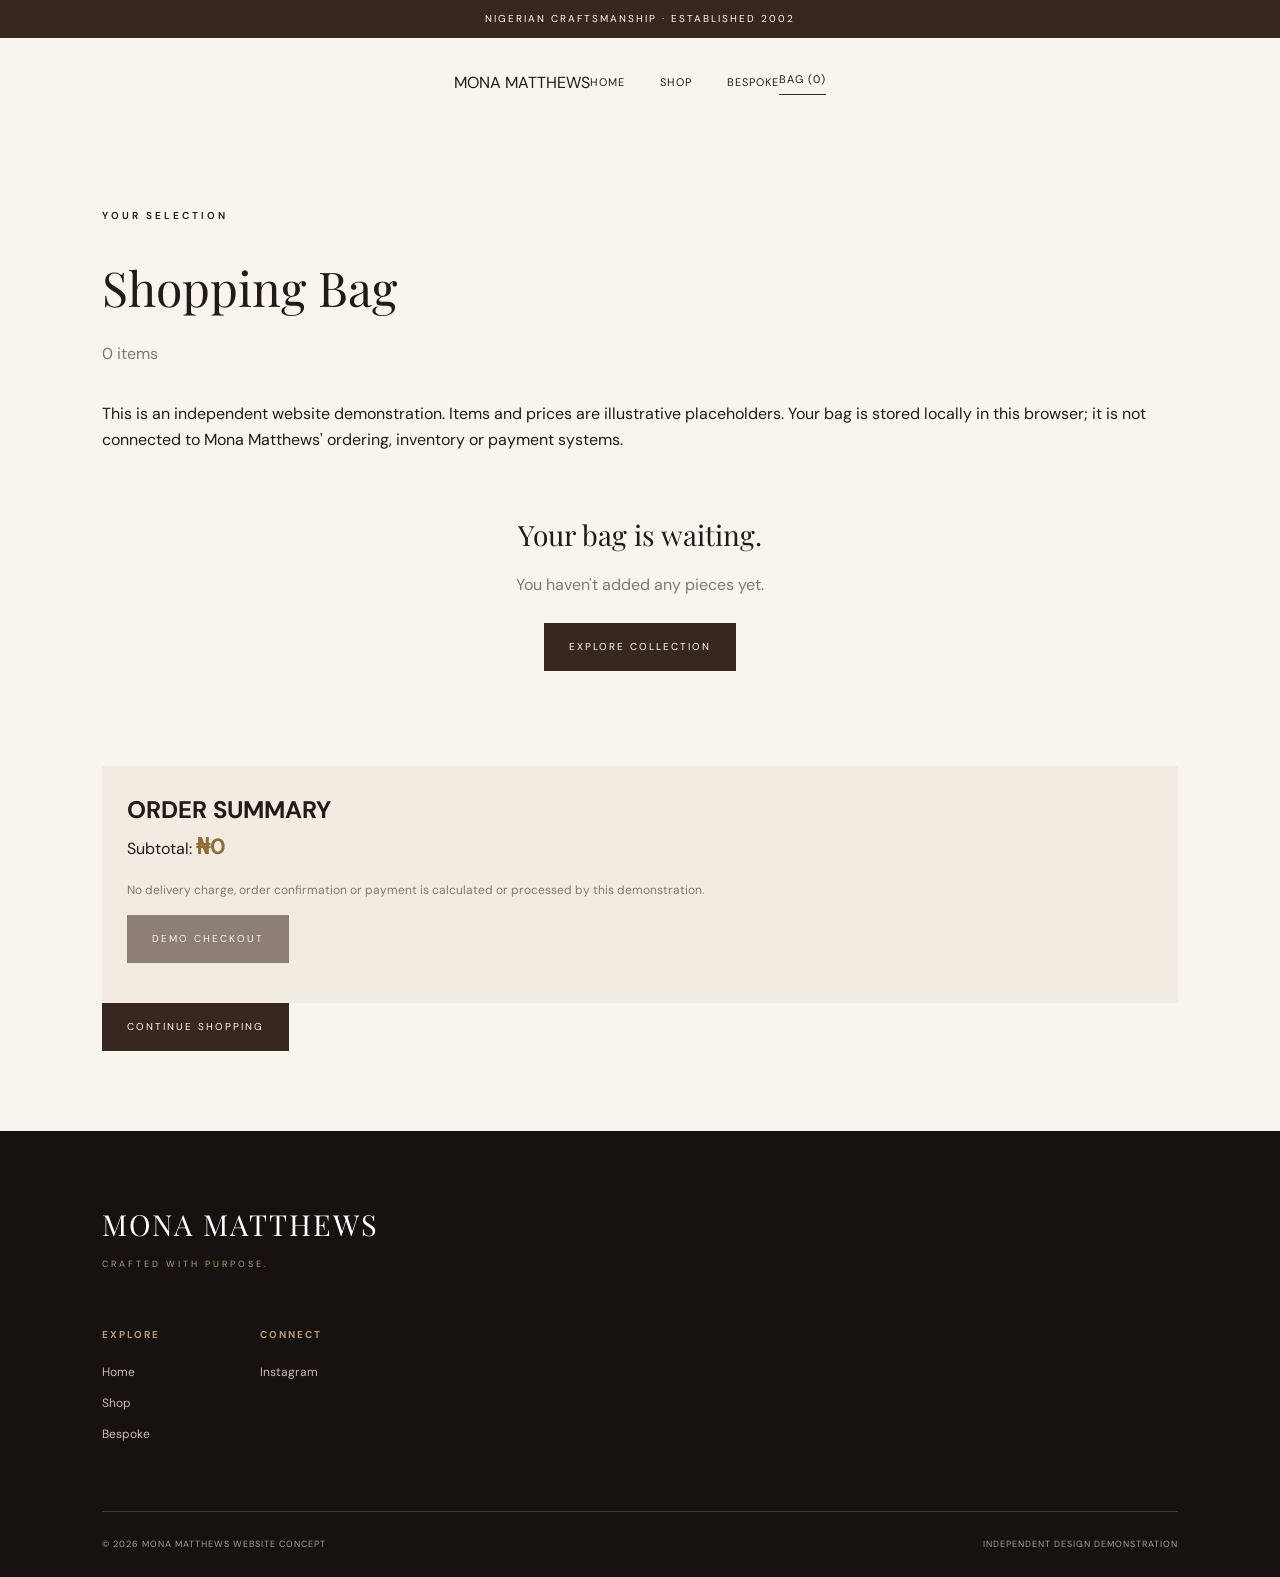
<file: cart.html>
<!DOCTYPE html>
<html lang="en">
<head>
    <meta charset="UTF-8">
    <meta name="viewport" content="width=device-width, initial-scale=1.0">
    <meta name="description" content="Review the items in your demonstration shopping bag.">
    <meta name="theme-color" content="#f8f5ef">

    <title>Your Bag | Mona Matthews — Website Concept</title>

    <link rel="preconnect" href="https://fonts.googleapis.com">
    <link rel="preconnect" href="https://fonts.gstatic.com" crossorigin>
    <link href="https://fonts.googleapis.com/css2?family=DM+Sans:wght@400;500;600;700&family=Playfair+Display:wght@400;500;600;700&display=swap" rel="stylesheet">

    <link rel="stylesheet" href="./style.css">
    <script src="./script.js" defer></script>
</head>

<body>
    <div class="announcement">
        NIGERIAN CRAFTSMANSHIP · ESTABLISHED 2002
    </div>

    <header class="header">
        <a class="brand" href="./index.html" aria-label="Mona Matthews home">
            <span class="brand-name">MONA MATTHEWS</span>
        </a>

        <nav class="nav-links" aria-label="Main navigation">
            <a href="./index.html">Home</a>
            <a href="./shop.html">Shop</a>
            <a href="./bespoke.html">Bespoke</a>
        </nav>

        <a href="./cart.html" class="bag-link" aria-current="page">
            BAG (<span class="cart-count" aria-live="polite">0</span>)
        </a>
    </header>

    <main class="cart-page">
        <p class="eyebrow">YOUR SELECTION</p>

        <h1>Shopping Bag</h1>

        <p id="cart-total" aria-live="polite">0 items</p>

        <p class="demo-notice">
            This is an independent website demonstration. Items and prices
            are illustrative placeholders. Your bag is stored locally in
            this browser; it is not connected to Mona Matthews' ordering,
            inventory or payment systems.
        </p>

        <div id="cart-items" aria-live="polite">
            <div class="empty-cart">
                <h2>Your bag is waiting.</h2>
                <p>You haven't added any pieces yet.</p>
                <a href="./shop.html" class="primary-btn">
                    EXPLORE COLLECTION
                </a>
            </div>
        </div>

        <section class="cart-summary" aria-labelledby="order-summary-heading">
            <h2 id="order-summary-heading">ORDER SUMMARY</h2>

            <p>
                Subtotal:
                <strong id="cart-subtotal">₦0</strong>
            </p>

            <p class="demo-note">
                No delivery charge, order confirmation or payment is
                calculated or processed by this demonstration.
            </p>

            <button
                id="checkout-btn"
                class="primary-btn"
                type="button"
                disabled>
                DEMO CHECKOUT
            </button>

            <p id="cart-status" role="status" aria-live="polite"></p>
        </section>

        <a href="./shop.html" class="primary-btn">
            CONTINUE SHOPPING
        </a>
    </main>

    <footer class="footer">
        <div class="footer-brand">
            <h2>MONA MATTHEWS</h2>
            <p>CRAFTED WITH PURPOSE.</p>
        </div>

        <div class="footer-links">
            <div>
                <h4>EXPLORE</h4>
                <a href="./index.html">Home</a>
                <a href="./shop.html">Shop</a>
                <a href="./bespoke.html">Bespoke</a>
            </div>

            <div>
                <h4>CONNECT</h4>
                <a
                    href="https://www.instagram.com/mona_matthewsshoes/"
                    target="_blank"
                    rel="noopener noreferrer">
                    Instagram
                </a>
            </div>
        </div>

        <div class="footer-bottom">
            <p>© 2026 MONA MATTHEWS WEBSITE CONCEPT</p>
            <p>INDEPENDENT DESIGN DEMONSTRATION</p>
        </div>
    </footer>
</body>
</html>
</file>
<file: style.css>
/* =========================
   MONA MATTHEWS
   LUXURY EDITORIAL DESIGN
========================= */

:root {
    --cream: #f8f5ef;
    --white: #ffffff;
    --brown: #38271f;
    --gold: #b69a70;
    --dark: #211a16;
    --muted: #82786f;
    --border: #d8cec2;
    --surface: #eee8df;
    --footer: #17120f;
    --danger: #9a5545;
    --content-width: 1200px;
}

* {
    margin: 0;
    padding: 0;
    box-sizing: border-box;
}

html {
    scroll-behavior: smooth;
}

body {
    min-width: 320px;
    background: var(--cream);
    color: var(--dark);
    font-family: "DM Sans", sans-serif;
    line-height: 1.6;
}

a {
    color: inherit;
    text-decoration: none;
}

button,
input,
select,
textarea {
    font: inherit;
}

button {
    color: inherit;
}

img {
    display: block;
    max-width: 100%;
}

button:focus-visible,
a:focus-visible,
input:focus-visible,
select:focus-visible,
textarea:focus-visible {
    outline: 3px solid var(--gold);
    outline-offset: 3px;
}

::selection {
    background: var(--gold);
    color: var(--white);
}

/* ANNOUNCEMENT */

.announcement {
    padding: 11px 15px;
    background: var(--brown);
    color: var(--white);
    text-align: center;
    font-size: 10px;
    letter-spacing: 2px;
}

/* HEADER AND NAVIGATION */

.header {
    position: relative;
    z-index: 10;
    display: flex;
    align-items: center;
    justify-content: center;
    min-height: 90px;
    padding: 18px 7%;
    background: var(--cream);
}

.logo {
    display: flex;
    align-items: center;
    justify-content: flex-start;
    font-family: "Playfair Display", serif;
    font-size: 22px;
    font-weight: 600;
    letter-spacing: 1px;
}

.logo span {
    display: block;
    margin-top: 5px;
    font-family: "DM Sans", sans-serif;
    font-size: 8px;
    letter-spacing: 3px;
    text-align: center;
}

.brand-logo {
    display: block;
    width: 210px;
    height: 130px;
    object-fit: contain;
}

.nav-links {
    display: flex;
    align-items: center;
    justify-content: center;
    gap: 35px;
}

.nav-links a,
.bag-link {
    font-size: 11px;
    letter-spacing: 1px;
    text-transform: uppercase;
    transition: color 0.2s ease;
}

.nav-links a:hover,
.nav-links a.active {
    color: var(--gold);
}

.bag-link {
    padding-bottom: 6px;
    border-bottom: 1px solid var(--brown);
}

/* SHARED TYPOGRAPHY */

.eyebrow {
    margin-bottom: 25px;
    font-size: 10px;
    font-weight: 600;
    letter-spacing: 3px;
}

h1,
h2,
h3 {
    overflow-wrap: break-word;
}

h1 em,
h2 em {
    color: var(--gold);
    font-weight: 400;
}

/* BUTTONS */

.primary-btn {
    display: inline-flex;
    align-items: center;
    justify-content: center;
    gap: 18px;
    min-height: 48px;
    padding: 15px 24px;
    border: 1px solid var(--brown);
    background: var(--brown);
    color: var(--white);
    font-size: 10px;
    letter-spacing: 2px;
    text-align: center;
    cursor: pointer;
    transition:
        background 0.25s ease,
        border-color 0.25s ease,
        transform 0.25s ease;
}

.primary-btn:hover {
    transform: translateY(-2px);
    border-color: var(--gold);
    background: var(--gold);
}

.primary-btn:disabled,
.add-cart:disabled {
    opacity: 0.55;
    cursor: not-allowed;
    transform: none;
}

.text-link {
    display: inline-block;
    padding-bottom: 8px;
    border-bottom: 1px solid var(--gold);
    font-size: 10px;
    letter-spacing: 2px;
}

/* HOMEPAGE HERO */

.hero {
    position: relative;
    display: flex;
    align-items: center;
    min-height: 620px;
    overflow: hidden;
    background: #5b4538;
}

.hero-image {
    position: absolute;
    inset: 0;
    background:
        linear-gradient(
            90deg,
            rgba(25, 17, 12, 0.78),
            rgba(25, 17, 12, 0.12)
        ),
        url("https://images.unsplash.com/photo-1543163521-1bf539c55dd2?w=1800")
        center / cover no-repeat;
}

.hero-content {
    position: relative;
    z-index: 2;
    max-width: 650px;
    padding: 80px 10%;
    color: var(--white);
}

.hero h1 {
    font-family: "Playfair Display", serif;
    font-size: clamp(48px, 7vw, 85px);
    font-weight: 400;
    line-height: 1.12;
}

.hero-description {
    max-width: 390px;
    margin: 25px 0 35px;
    color: #e6ddd5;
    font-size: 14px;
    line-height: 1.9;
}

.hero-number {
    position: absolute;
    right: 7%;
    bottom: 35px;
    color: var(--white);
    font-size: 11px;
    letter-spacing: 2px;
}

/* INTRODUCTION */

.intro {
    max-width: 800px;
    margin: auto;
    padding: 110px 20px;
    text-align: center;
}

.intro h2,
.craft-content h2,
.bespoke-section h2 {
    font-family: "Playfair Display", serif;
    font-size: clamp(35px, 5vw, 55px);
    font-weight: 400;
    line-height: 1.25;
}

.intro p:not(.eyebrow) {
    max-width: 550px;
    margin: 25px auto;
    color: var(--muted);
    font-size: 14px;
    line-height: 2;
}

/* COLLECTIONS */

.collections {
    padding: 80px 7%;
    background: var(--surface);
}

.section-heading {
    display: flex;
    align-items: end;
    justify-content: space-between;
    gap: 20px;
    margin-bottom: 40px;
}

.section-heading h2 {
    font-family: "Playfair Display", serif;
    font-size: 38px;
    font-weight: 400;
}

.collection-grid {
    display: grid;
    grid-template-columns: repeat(3, minmax(0, 1fr));
    gap: 20px;
}

.collection-card {
    position: relative;
    height: 470px;
    overflow: hidden;
    background: #c7b9aa;
}

.collection-card img {
    width: 100%;
    height: 100%;
    object-fit: cover;
    transition: transform 0.7s ease;
}

.collection-card:hover img {
    transform: scale(1.06);
}

.collection-overlay {
    position: absolute;
    inset: 0;
    display: flex;
    flex-direction: column;
    justify-content: end;
    padding: 30px;
    background: linear-gradient(
        transparent 40%,
        rgba(0, 0, 0, 0.7)
    );
    color: var(--white);
}

.collection-overlay span,
.collection-overlay p {
    font-size: 9px;
    letter-spacing: 2px;
}

.collection-overlay h3 {
    margin: 12px 0;
    font-family: "Playfair Display", serif;
    font-size: 29px;
    font-weight: 400;
}

/* CRAFTSMANSHIP */

.craft-section {
    display: grid;
    grid-template-columns: repeat(2, minmax(0, 1fr));
    align-items: center;
    gap: 70px;
    padding: 110px 9%;
}

.craft-image {
    height: 520px;
    overflow: hidden;
}

.craft-image img {
    width: 100%;
    height: 100%;
    object-fit: cover;
}

.craft-content h2 {
    font-size: 48px;
}

.craft-content > p:not(.eyebrow) {
    margin: 25px 0 35px;
    color: var(--muted);
    font-size: 14px;
    line-height: 2;
}

/* HOMEPAGE BESPOKE SECTION */

.bespoke-section {
    padding: 110px 20px;
    background: var(--brown);
    color: var(--white);
    text-align: center;
}

.bespoke-section h2 {
    font-size: 55px;
}

.bespoke-section > p:not(.eyebrow) {
    max-width: 450px;
    margin: 25px auto 35px;
    color: #d3c8bd;
    font-size: 14px;
    line-height: 2;
}

.light-btn {
    background: var(--cream);
    color: var(--brown);
}

.light-btn:hover {
    background: var(--gold);
    color: var(--white);
}

/* SHOP PAGE */

.shop-hero {
    padding: 100px 20px;
    background: var(--surface);
    text-align: center;
}

.shop-hero h1 {
    font-family: "Playfair Display", serif;
    font-size: clamp(45px, 7vw, 75px);
    font-weight: 400;
    line-height: 1.2;
}

.shop-hero h1 em {
    color: var(--gold);
}

.shop-hero > p:last-child {
    margin-top: 25px;
    color: var(--muted);
    font-size: 14px;
}

.shop-container {
    padding: 90px 7%;
}

.shop-heading {
    display: flex;
    align-items: end;
    justify-content: space-between;
    gap: 20px;
    margin-bottom: 35px;
}

.shop-heading h2 {
    font-family: "Playfair Display", serif;
    font-size: 38px;
    font-weight: 400;
}

.product-count {
    color: var(--muted);
    font-size: 10px;
    letter-spacing: 2px;
}

/* PRODUCT FILTERS */

.filter-buttons {
    display: flex;
    flex-wrap: wrap;
    gap: 12px;
    margin-bottom: 40px;
}

.filter-btn {
    padding: 12px 23px;
    border: 1px solid #cfc5b8;
    background: transparent;
    font-size: 11px;
    cursor: pointer;
    transition:
        background 0.25s ease,
        color 0.25s ease,
        border-color 0.25s ease;
}

.filter-btn:hover,
.filter-btn.active {
    border-color: var(--brown);
    background: var(--brown);
    color: var(--white);
}

/* PRODUCT GRID */

.product-grid {
    display: grid;
    grid-template-columns: repeat(3, minmax(0, 1fr));
    gap: 35px 20px;
}

.product-card {
    min-width: 0;
}

.product-image {
    position: relative;
    height: 370px;
    overflow: hidden;
    background: #e4dbd0;
}

.product-image img {
    width: 100%;
    height: 100%;
    object-fit: cover;
    transition: transform 0.6s ease;
}

.product-card:hover .product-image img {
    transform: scale(1.06);
}

.product-tag {
    position: absolute;
    top: 15px;
    left: 15px;
    padding: 9px 12px;
    background: var(--cream);
    font-size: 9px;
    letter-spacing: 1px;
}

.add-cart {
    position: absolute;
    bottom: 0;
    left: 0;
    width: 100%;
    padding: 16px;
    border: 0;
    background: var(--brown);
    color: var(--white);
    font-size: 10px;
    letter-spacing: 2px;
    cursor: pointer;
    transition: background 0.25s ease;
}

.add-cart:hover {
    background: var(--gold);
}

.product-info {
    padding: 18px 0;
}

.product-info h3 {
    font-family: "Playfair Display", serif;
    font-size: 20px;
    font-weight: 400;
}

.product-info p {
    margin-top: 8px;
    color: var(--muted);
    font-size: 12px;
}

.product-price {
    margin-top: 10px;
    color: #8f6d37;
    font-size: 17px;
    font-weight: 600;
}

.shop-bespoke {
    padding: 100px 20px;
    background: var(--brown);
    color: var(--white);
    text-align: center;
}

.shop-bespoke h2 {
    margin-bottom: 35px;
    font-family: "Playfair Display", serif;
    font-size: clamp(40px, 6vw, 60px);
    font-weight: 400;
}

/* SHOPPING BAG */

.cart-page {
    min-height: 70vh;
    padding: 80px 8%;
}

.cart-page h1 {
    margin-bottom: 15px;
    font-family: "Playfair Display", serif;
    font-size: 48px;
    font-weight: 400;
}

#cart-total {
    margin-bottom: 35px;
    color: var(--muted);
}

#cart-items {
    margin-bottom: 35px;
}

.cart-row {
    display: flex;
    align-items: center;
    gap: 20px;
    padding: 25px 0;
    border-bottom: 1px solid var(--border);
}

.cart-thumb {
    flex: 0 0 110px;
    width: 110px;
    height: 120px;
    object-fit: cover;
    background: var(--surface);
}

.cart-product-details {
    min-width: 0;
}

.cart-product-details h3 {
    margin-bottom: 8px;
    font-family: "Playfair Display", serif;
    font-size: 20px;
    font-weight: 400;
}

.cart-product-details p {
    color: var(--muted);
    font-size: 13px;
}

.quantity-controls {
    display: flex;
    align-items: center;
    gap: 18px;
    margin: 15px 0;
}

.quantity-controls button {
    min-width: 36px;
    min-height: 36px;
    padding: 6px 12px;
    border: 1px solid transparent;
    background: var(--surface);
    font-size: 18px;
    cursor: pointer;
}

.quantity-controls button:hover {
    border-color: var(--gold);
}

.remove-product {
    padding: 8px 0;
    border: 0;
    background: transparent;
    color: var(--danger);
    font-size: 10px;
    text-decoration: underline;
    cursor: pointer;
}

.empty-cart {
    padding: 60px 15px;
    text-align: center;
}

.empty-cart h2 {
    margin-bottom: 15px;
    font-family: "Playfair Display", serif;
    font-size: 28px;
    font-weight: 400;
}

.empty-cart p {
    margin-bottom: 25px;
    color: var(--muted);
}

.cart-summary {
    margin-top: 35px;
    padding: 25px;
    background: #f2ebe2;
}

.cart-summary h3 {
    margin-bottom: 20px;
    font-family: "Playfair Display", serif;
    font-size: 22px;
    font-weight: 400;
}

.cart-summary strong {
    color: #8f6d37;
    font-size: 22px;
}

#cart-status {
    margin-top: 15px;
    color: var(--muted);
    font-size: 13px;
    line-height: 1.7;
}

/* BESPOKE PAGE */

.bespoke-hero {
    padding: 100px 8%;
    background: var(--cream);
    text-align: center;
}

.bespoke-hero h1 {
    margin: 20px 0;
    font-family: "Playfair Display", serif;
    font-size: clamp(48px, 7vw, 82px);
    font-weight: 400;
    line-height: 1.1;
}

.bespoke-hero > p:last-child {
    max-width: 500px;
    margin: auto;
    color: var(--muted);
    line-height: 1.8;
}

.bespoke-content {
    display: grid;
    grid-template-columns: repeat(2, minmax(0, 1fr));
    align-items: center;
    gap: 65px;
    padding: 90px 8%;
}

.bespoke-image {
    min-width: 0;
    overflow: hidden;
    background: var(--surface);
}

.bespoke-image img {
    width: 100%;
    height: 480px;
    object-fit: cover;
}

.bespoke-text h2,
.bespoke-form-section h2 {
    margin: 18px 0;
    font-family: "Playfair Display", serif;
    font-size: 42px;
    font-weight: 400;
    line-height: 1.2;
}

.bespoke-text p:last-child {
    color: var(--muted);
    line-height: 1.9;
}

.bespoke-form-section {
    padding: 85px 8%;
    background: #f1ece4;
}

.bespoke-form-section form {
    max-width: 650px;
    margin-top: 35px;
}

.bespoke-form-section label {
    display: block;
    margin: 22px 0 9px;
    font-size: 13px;
    font-weight: 500;
}

.bespoke-form-section input,
.bespoke-form-section select,
.bespoke-form-section textarea {
    display: block;
    width: 100%;
    min-height: 48px;
    padding: 14px 15px;
    border: 1px solid var(--border);
    border-radius: 0;
    background: var(--white);
    color: var(--dark);
    font: inherit;
}

.bespoke-form-section textarea {
    min-height: 130px;
    resize: vertical;
}

.bespoke-form-section input:focus-visible,
.bespoke-form-section select:focus-visible,
.bespoke-form-section textarea:focus-visible {
    border-color: var(--gold);
}

.bespoke-form-section button {
    margin-top: 25px;
}

#form-message {
    margin-top: 18px;
    color: var(--brown);
    font-size: 13px;
    line-height: 1.7;
}

/* DEMONSTRATION NOTICES */

.demo-note {
    margin: 15px 0;
    color: var(--muted);
    font-size: 12px;
    line-height: 1.7;
}

/* FOOTER */

.footer {
    padding: 70px 8% 25px;
    background: var(--footer);
    color: var(--white);
}

.footer-brand h2 {
    font-family: "Playfair Display", serif;
    font-size: 29px;
    font-weight: 400;
    letter-spacing: 2px;
}

.footer-brand p {
    margin-top: 10px;
    color: var(--gold);
    font-size: 9px;
    letter-spacing: 3px;
}

.footer-links {
    display: flex;
    flex-wrap: wrap;
    gap: 100px;
    margin: 55px 0;
}

.footer-links h4 {
    margin-bottom: 20px;
    color: var(--gold);
    font-size: 10px;
    letter-spacing: 2px;
}

.footer-links a {
    display: block;
    margin: 12px 0;
    color: #c8bdb3;
    font-size: 12px;
}

.footer-links a:hover {
    color: var(--white);
}

.footer-bottom {
    display: flex;
    flex-wrap: wrap;
    justify-content: space-between;
    gap: 15px;
    padding-top: 25px;
    border-top: 1px solid #453a32;
}

.footer-bottom p {
    color: #a99d92;
    font-size: 9px;
    letter-spacing: 1px;
}

/* OPTIONAL REVEAL EFFECT */

.reveal {
    opacity: 0;
    transform: translateY(25px);
    transition:
        opacity 0.8s ease,
        transform 0.8s ease;
}

.reveal.visible {
    opacity: 1;
    transform: translateY(0);
}

/* TABLET */

@media (max-width: 768px) {
    .header {
        min-height: auto;
        padding: 22px 5%;
    }

    .nav-links {
        width: 100%;
        justify-content: space-between;
        gap: 10px;
    }

    .nav-links a,
    .bag-link {
        font-size: 9px;
    }

    .brand-logo {
        width: 185px;
        height: 115px;
    }

    .hero {
        min-height: 580px;
    }

    .hero-content {
        padding: 60px 7%;
    }

    .hero h1 {
        font-size: 53px;
    }

    .intro {
        padding: 85px 25px;
    }

    .collections {
        padding: 70px 5%;
    }

    .section-heading {
        align-items: flex-start;
    }

    .section-heading h2 {
        font-size: 29px;
    }

    .collection-grid {
        grid-template-columns: 1fr;
        gap: 18px;
    }

    .collection-card {
        height: 430px;
    }

    .craft-section {
        grid-template-columns: 1fr;
        gap: 35px;
        padding: 75px 7%;
    }

    .craft-image {
        height: 400px;
    }

    .craft-content h2 {
        font-size: 39px;
    }

    .bespoke-section {
        padding: 85px 20px;
    }

    .bespoke-section h2 {
        font-size: 43px;
    }

    .shop-hero {
        padding: 80px 20px;
    }

    .shop-container {
        padding: 65px 5%;
    }

    .shop-heading {
        align-items: flex-start;
        flex-direction: column;
        gap: 15px;
    }

    .shop-heading h2 {
        font-size: 30px;
    }

    .product-grid {
        grid-template-columns: repeat(2, minmax(0, 1fr));
        gap: 25px 12px;
    }

    .product-image {
        height: 260px;
    }

    .product-info h3 {
        font-size: 17px;
    }

    .add-cart {
        padding: 13px 5px;
        font-size: 8px;
    }

    .cart-page {
        padding: 55px 6%;
    }

    .bespoke-content {
        grid-template-columns: 1fr;
        gap: 35px;
        padding: 55px 6%;
    }

    .bespoke-image img {
        height: 350px;
    }

    .bespoke-form-section {
        padding: 60px 6%;
    }

    .bespoke-text h2,
    .bespoke-form-section h2 {
        font-size: 34px;
    }

    .footer {
        padding: 60px 7% 25px;
    }

    .footer-links {
        gap: 55px;
    }

    .footer-bottom {
        flex-direction: column;
    }
}

/* SMALL MOBILE */

@media (max-width: 500px) {
    .announcement {
        font-size: 9px;
        letter-spacing: 1.5px;
    }

    .hero h1 {
        font-size: 46px;
    }

    .nav-links {
        gap: 8px;
    }

    .nav-links a,
    .bag-link {
        font-size: 8px;
        letter-spacing: 0.5px;
    }

    .product-grid {
        grid-template-columns: 1fr;
    }

    .product-image {
        height: 360px;
    }

    .cart-row {
        align-items: flex-start;
        flex-wrap: wrap;
        gap: 12px;
    }

    .cart-thumb {
        flex-basis: 85px;
        width: 85px;
        height: 100px;
    }

    .cart-product-details {
        flex: 1;
    }

    .cart-page h1 {
        font-size: 38px;
    }

    .bespoke-hero {
        padding: 75px 6%;
    }

    .bespoke-image img {
        height: 300px;
    }

    .footer-links {
        gap: 35px;
    }
}

@media (max-width: 380px) {
    .hero h1 {
        font-size: 42px;
    }

    .collection-card {
        height: 360px;
    }

    .product-image {
        height: 320px;
    }

    .primary-btn {
        padding: 13px 16px;
        font-size: 9px;
    }
}

/* ACCESSIBILITY: REDUCED MOTION */

@media (prefers-reduced-motion: reduce) {
    *,
    *::before,
    *::after {
        scroll-behavior: auto !important;
        animation-duration: 0.01ms !important;
        animation-iteration-count: 1 !important;
        transition-duration: 0.01ms !important;
    }

    .reveal {
        opacity: 1;
        transform: none;
    }
}
</file>
